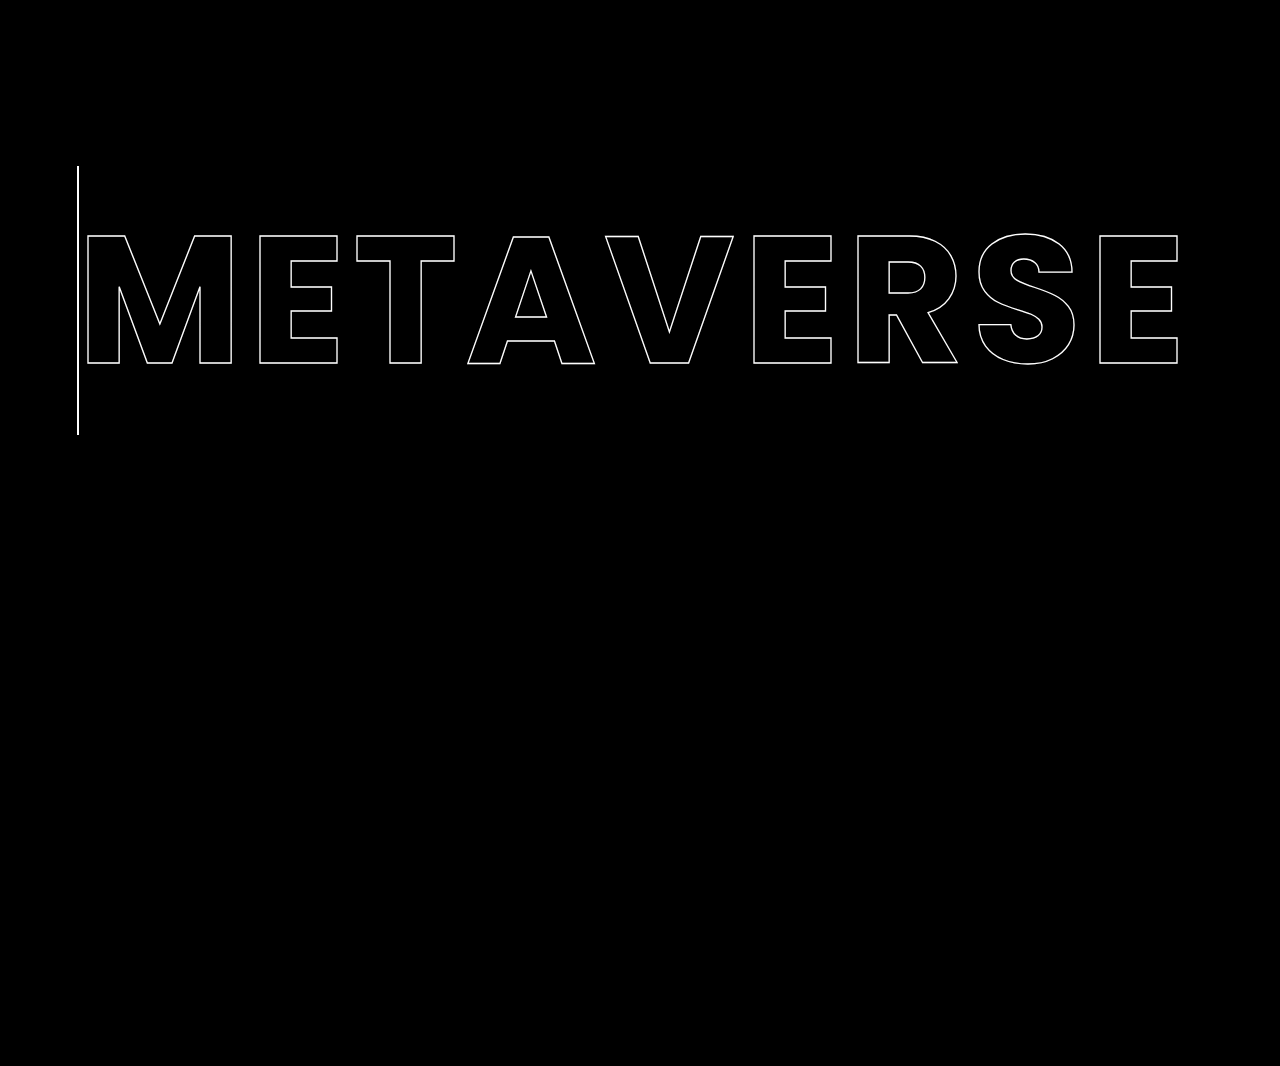
<file: index.html>
<!DOCTYPE html>
<html lang="en">
<head>
    <meta charset="UTF-8">
    <meta http-equiv="X-UA-Compatible" content="IE=edge">
    <meta name="viewport" content="width=device-width, initial-scale=1.0">
    <link rel="stylesheet" href="css.css">
    <title>METAVERSE</title>
    <meta http-equiv="refresh" content="7; url=index2.html"> 

</head>
<body>
    <h2 data-text="METAVERSE">METAVERSE</h2>

    
</body>


</html>
</file>
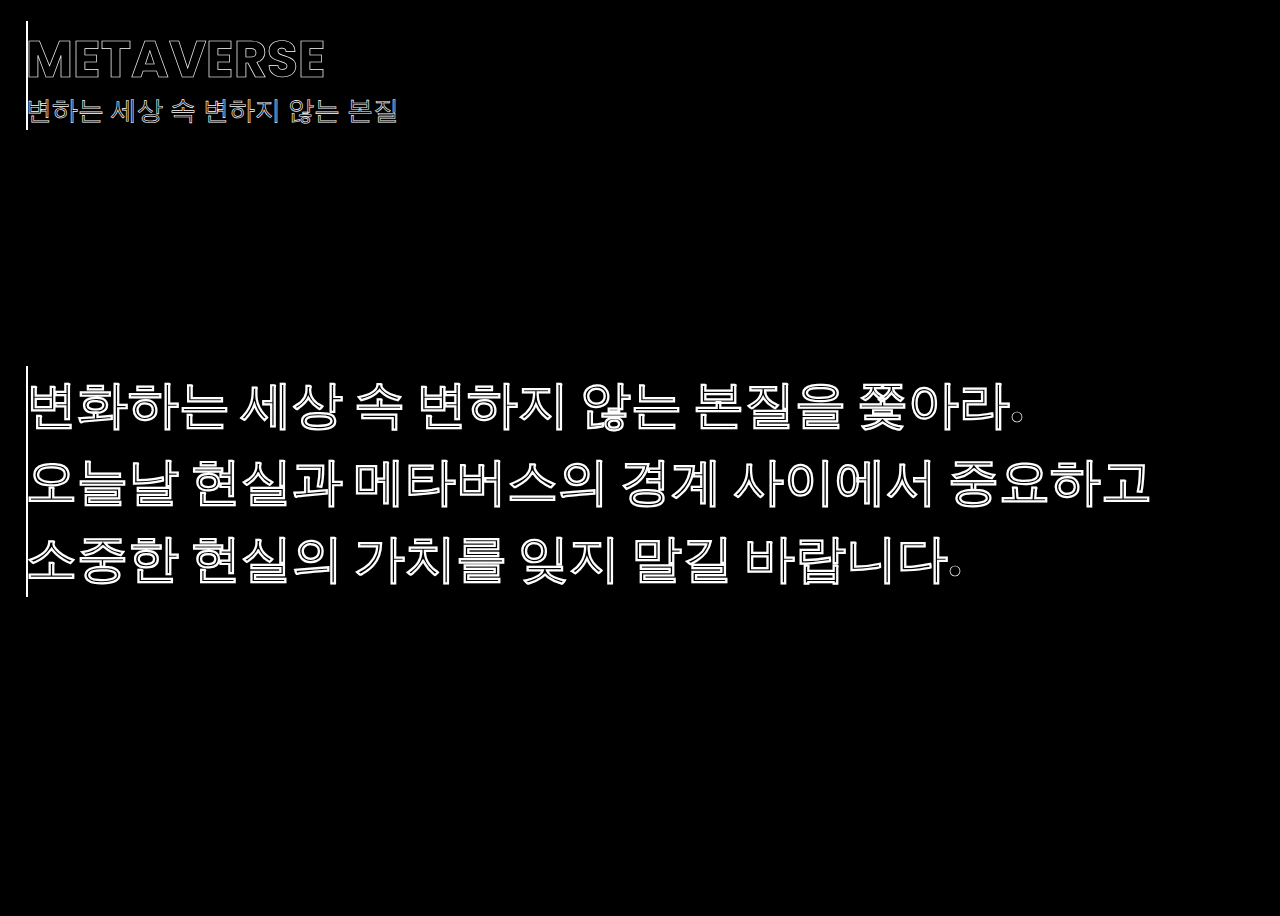
<file: index2.html>
<!DOCTYPE html>
<html lang="en">
<head>
    <meta charset="UTF-8">
    <meta http-equiv="X-UA-Compatible" content="IE=edge">
    <meta name="viewport" content="width=device-width, initial-scale=1.0">
    <link rel="stylesheet" href="css2.css">
    <title>METAVERSE</title>
    <meta http-equiv="refresh" content="9; url=index3.html"> 

   
</head>
<body style="overflow:hidden;">
    <h2 data-text="METAVERSE">METAVERSE</h2>
    <p data-text="변하는 세상 속 변하지 않는 본질 ">변하는 세상 속 변하지 않는 본질</p>

    <h3 data-text="변화하는 세상 속 변하지 않는 본질을 쫓아라.">변화하는 세상 속 변하지 않는 본질을 쫓아라.</h3>
    <h4 data-text="오늘날 현실과 메타버스의 경계 사이에서 중요하고">오늘날 현실과 메타버스의 경계 사이에서 중요하고</h4>
    <h5 data-text="소중한 현실의 가치를 잊지 말길 바랍니다.">소중한 현실의 가치를 잊지 말길 바랍니다.</h5>


    
   <div class="arrow-up"></div>
   <div class="arrow-down"></div>
   <div class="arrow-left"></div>
   <div class="arrow-right"></div>
</body>
</html>
</file>
<file: css.css>
@import url('https://fonts.googleapis.com/css2?family=Poppins:wght@700&display=swap');

*
{
    font-family: 'Poppins', sans-serif;
    box-sizing: border-box;
    padding: 0;
    margin: 0;
}

body{
    margin-top: 13%;
    margin-left: 6%;
    position: absolute;
    justify-content: center;
    align-items: center;
    min-height: 100vh;
    background-color:black;
}

#next{

    position: relative;
    display: flex;
    align-items: center;
    margin-left: 0%;
    animation: click 8s;
    animation-delay: 0s;
    outline: 0;
    border: 0;  
}

@keyframes click {
    from {
        opacity: 0;
        transform: translatez(1) scale(0);
    }

    to {
        opacity: 1;
        transform: translatez(0) scale(1);
    }

}

h2
{
    position: relative;
    font-size: 14vw;
    color: black;
    -webkit-text-stroke: 0.1vw white;
    text-transform: uppercase;  
    letter-spacing :0.04em; 
}

h2::before
{
    content: attr(data-text);
    position: absolute;
    top: 0;
    left: 0;
    width: 0;
    height: 100%;
    color: white;
    -webkit-text-stroke: 0vw white;
    border-right: 2px solid white;
    overflow: hidden;
    animation: animate 6s linear;
}

@keyframes animate
{
    0%,10%,100%
    {
        width: 0;
    }
    70%,90%
    {
        width: 100%;
    }

}
</file>
<file: css2.css>
@import url('https://fonts.googleapis.com/css2?family=Poppins:wght@700&display=swap');

*
{
    font-family: 'Poppins', sans-serif;
    box-sizing: border-box;

}

body{
margin-left: 2%;
    display: flex;
    min-height: 100vh;
    background-color:black;}

#next{
    display: flex;
    position: fixed;
    align-items: right;
    justify-content: center;
    margin-top: 0.5%;
    margin-left:80%;
    animation: click 8s;
    animation-delay: 0s;
    outline: 0;
    border: 0;  
    
}

@keyframes click {
    from {
        opacity: 0;
        transform: translatez(1) scale(0);
    }

    to {
        opacity: 1;
        transform: translatez(0) scale(1);
    }

}


h2
{ 
    position: absolute;
    margin-top: 1%;
    text-align: left;
    font-size: 4vw;
    color: black;
    -webkit-text-stroke: 0.05vw white;
    text-transform: uppercase;   
}

h2::before
{
    content: attr(data-text);
    position: absolute;
    top: 0;
    left: 0;
    width: 0;
    height: 100%;
    color: white;
    -webkit-text-stroke: 0vw white;
    border-right: 2px solid white;
    overflow: hidden;
    animation: animate 6s linear infinite;
}

@keyframes animate
{
    0%,10%,100%
    {
        width: 0;
    }
    70%,90%
    {
        width: 100%;
    }

}

p
{
    position: absolute;
    margin-top:6.5%;
    text-align: left;
    font-size: 2vw;
    color: black;
    -webkit-text-stroke: 0.05vw white;
    text-transform: uppercase;   
}

p::before
{
    content: attr(data-text);
    position: absolute;
    top: 0;
    left: 0;
    width: 0;
    height: 100%;
    color: white;
    -webkit-text-stroke: 0vw white;
    border-right: 2px solid white;
    overflow: hidden;
    animation: animate 10s linear infinite;
}




h3
{
    position: absolute;
    margin-top: 28%;
    text-align: left;
    font-size: 4vw;
    color: black;
    -webkit-text-stroke: 0.05vw white;
    text-transform: uppercase ;   
}

h3::before
{
    content: attr(data-text);
    position: absolute;
    top: 0;
    left: 0;
    width: 0;
    height: 100%;
    color: white;
    -webkit-text-stroke: 0vw white;
    border-right: 2px solid white;
    overflow: hidden;
    animation: animate 8s linear infinite;
}


h4
{
    position: absolute;
    margin-top: 34%;
    text-align: left;
    font-size: 4vw;
    color: black;
    -webkit-text-stroke: 0.05vw white;
    text-transform: uppercase ;   
}

h4::before
{
    content: attr(data-text);
    position: absolute;
    top: 0;
    left: 0;
    width: 0;
    height: 100%;
    color: white;
    -webkit-text-stroke: 0vw white;
    border-right: 2px solid white;
    overflow: hidden;
    animation: animate 9s linear infinite;
}

h5
{
    position: absolute;
    margin-top: 40%;
    text-align: left;
    font-size: 4vw;
    color: black;
    -webkit-text-stroke: 0.05vw white;
    text-transform: uppercase ;   
}

h5::before
{
    content: attr(data-text);
    position: absolute;
    top: 0;
    left: 0;
    width: 0;
    height: 100%;
    color: white;
    -webkit-text-stroke: 0vw white;
    border-right: 2px solid white;
    overflow: hidden;
    animation: animate 11s linear  infinite;
}
</file>
